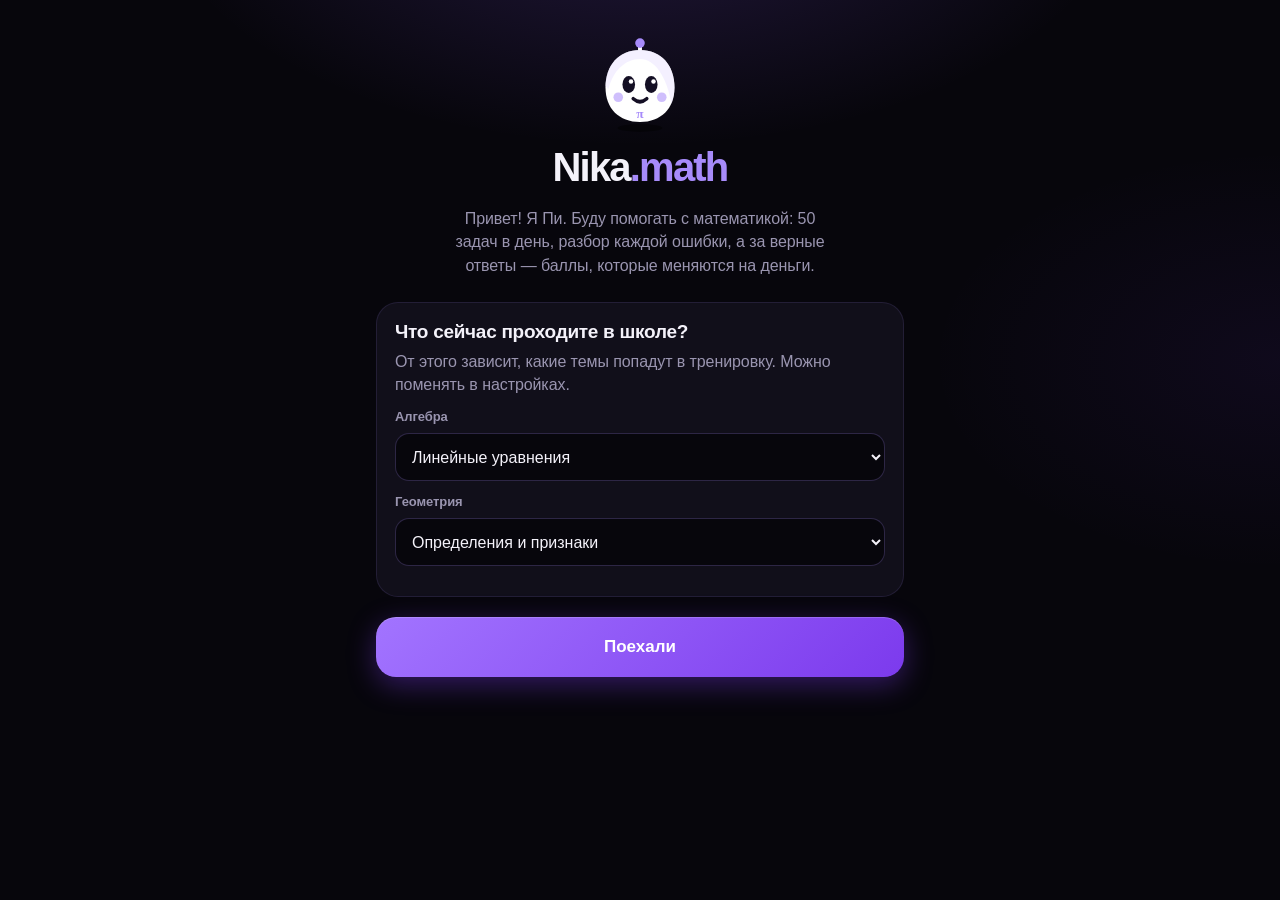
<file: index.html>
<!doctype html>
<html lang="ru">
<head>
<meta charset="utf-8">
<meta name="viewport" content="width=device-width, initial-scale=1, viewport-fit=cover">
<title>Nika.math</title>
<meta name="description" content="Ежедневная тренировка по математике: алгебра, геометрия, вероятность. 7 класс.">
<meta name="theme-color" content="#07060C">
<meta name="apple-mobile-web-app-capable" content="yes">
<meta name="mobile-web-app-capable" content="yes">
<meta name="apple-mobile-web-app-title" content="Nika.math">
<meta name="apple-mobile-web-app-status-bar-style" content="black-translucent">
<link rel="icon" href="data:image/svg+xml,%3Csvg xmlns='http://www.w3.org/2000/svg' viewBox='0 0 64 64'%3E%3Crect width='64' height='64' rx='16' fill='%237C3AED'/%3E%3Ctext x='32' y='46' font-family='Arial' font-weight='700' font-size='40' text-anchor='middle' fill='white'%3EN%3C/text%3E%3C/svg%3E">
<link rel="apple-touch-icon" href="icon.png">
<link rel="stylesheet" href="css/style.css?v=1792523123">
</head>
<body>
<main id="app"></main>
<script src="js/gen.js?v=1792523123"></script>
<script src="js/content.js?v=1792523123"></script>
<script src="js/app.js?v=1792523123"></script>
</body>
</html>
</file>
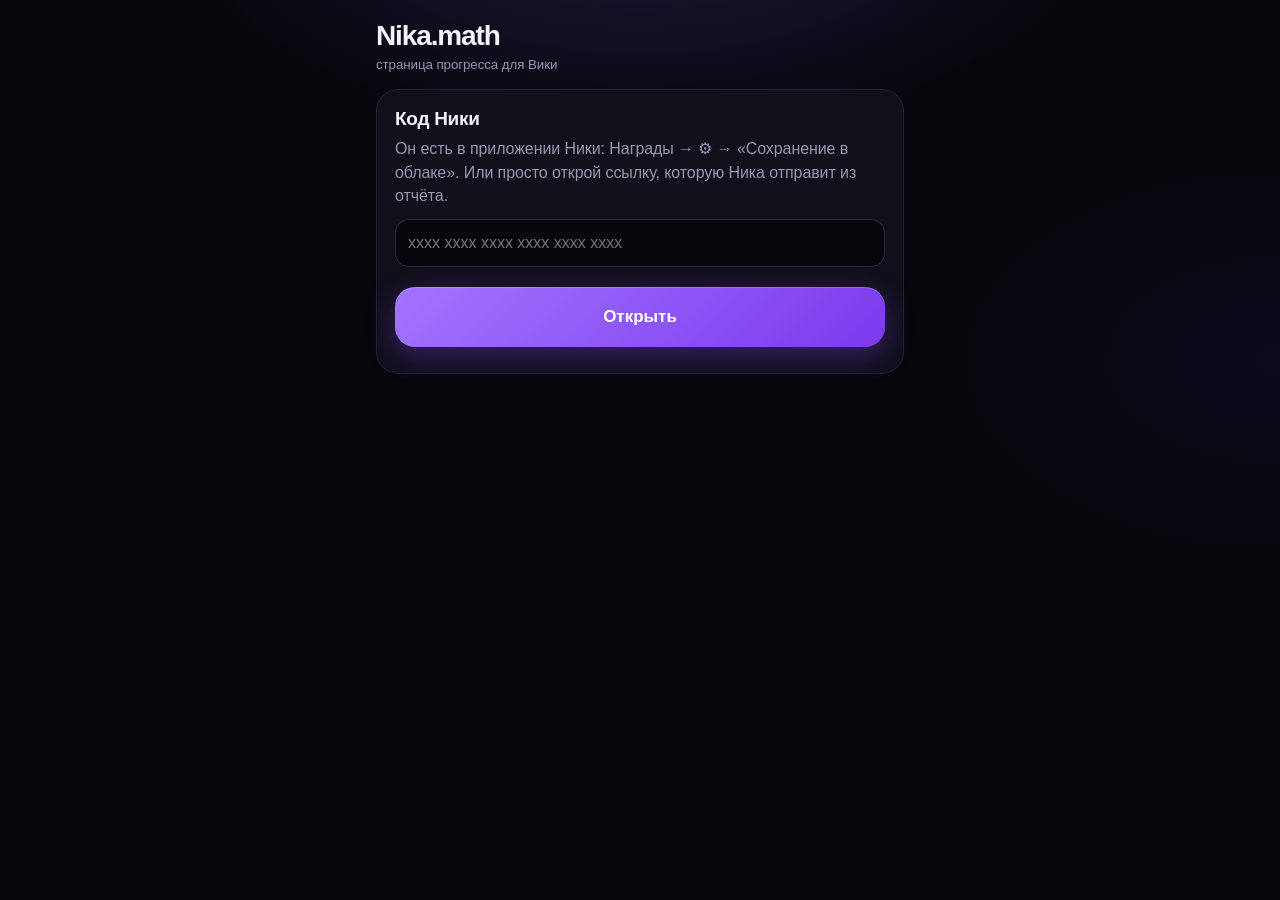
<file: parent.html>
<!doctype html>
<html lang="ru">
<head>
<meta charset="utf-8">
<meta name="viewport" content="width=device-width, initial-scale=1, viewport-fit=cover">
<title>Nika.math · для Вики</title>
<meta name="robots" content="noindex">
<meta name="theme-color" content="#07060C">
<link rel="icon" href="data:image/svg+xml,%3Csvg xmlns='http://www.w3.org/2000/svg' viewBox='0 0 64 64'%3E%3Crect width='64' height='64' rx='16' fill='%237C3AED'/%3E%3Ctext x='32' y='46' font-family='Arial' font-weight='700' font-size='40' text-anchor='middle' fill='white'%3EN%3C/text%3E%3C/svg%3E">
<link rel="stylesheet" href="css/style.css?v=1792523123">
<style>
  .p-head{display:flex;align-items:center;justify-content:space-between;margin:6px 0 14px}
  .p-head h1{font-size:28px;font-weight:900;letter-spacing:-.04em}
  .p-head small{color:var(--muted)}
  .alert{padding:12px 14px;border-radius:14px;background:var(--bad-soft);border:1px solid rgba(255,107,129,.3);margin:10px 0;font-size:14px}
  .alert.ok{background:var(--ok-soft);border-color:rgba(74,222,128,.3)}
  .wd{display:flex;align-items:center;gap:10px;padding:12px 0;border-bottom:1px solid var(--line)} .wd:last-child{border-bottom:0}
  .wd span{flex:1} .wd .btn{min-height:40px;font-size:14px}
  .ups{display:grid;gap:10px}
  .up{display:grid;grid-template-columns:1fr auto;gap:4px 10px;align-items:center;font-size:14px}
  .up .mbar{grid-column:1/-1;margin:0}
  .pinrow{padding:4px 0 12px;border-bottom:1px solid var(--line)} .pinin{display:flex;gap:8px} .pinin input{flex:1;min-height:48px;border-radius:14px;background:var(--bg);border:1px solid var(--line-2);padding:0 14px;font-size:18px;letter-spacing:.2em} .pinerr{color:var(--bad);min-height:1em}
</style>
</head>
<body>
<main id="app"></main>
<script src="js/gen.js?v=1792523123"></script>
<script src="js/content.js?v=1792523123"></script>
<script src="js/parent.js?v=1792523123"></script>
</body>
</html>
</file>
<file: css/style.css>
/* Nika.math — глубокий чёрный + фиолетовый */
:root{
  color-scheme:dark;
  --bg:#07060C; --card:#110F1A; --card-2:#191626; --card-3:#221E33;
  --ink:#F4F2FA; --muted:#9A95B0; --dim:#5E5974;
  --line:rgba(167,139,250,.12); --line-2:rgba(167,139,250,.24);
  --accent:#8B5CF6; --accent-2:#A78BFA; --accent-3:#C4B5FD; --accent-soft:rgba(139,92,246,.14);
  --grad:linear-gradient(135deg,#A274FF 0%,#7C3AED 100%);
  --gold:#F5D27A; --gold-soft:rgba(245,210,122,.12);
  --ok:#4ADE80; --ok-soft:rgba(74,222,128,.10); --bad:#FF6B81; --bad-soft:rgba(255,107,129,.10); --warn:#F5D27A; --warn-soft:rgba(245,210,122,.10); --new:#3A3550;
  --r:22px;
}
*{box-sizing:border-box;-webkit-tap-highlight-color:transparent}
html,body{overflow-x:hidden}
html{background:var(--bg)}
body{margin:0;color:var(--ink);min-height:100vh;
  background:radial-gradient(700px 380px at 50% -120px,rgba(139,92,246,.22),transparent 70%),radial-gradient(500px 300px at 100% 40%,rgba(124,58,237,.07),transparent 70%),var(--bg);background-attachment:fixed;
  font:16px/1.45 -apple-system,BlinkMacSystemFont,"SF Pro Display","SF Pro Text",Inter,"Segoe UI",Roboto,Arial,sans-serif;-webkit-font-smoothing:antialiased;letter-spacing:-.005em}
button{font:inherit;color:inherit;cursor:pointer;border:0;background:none}
button:disabled{opacity:.4;cursor:default}
input,select{font:inherit;color:var(--ink)}
h1,h2,h3{margin:0;line-height:1.15}
h2{font-size:24px;font-weight:800;letter-spacing:-.03em}
h3{font-size:12px;font-weight:700;text-transform:uppercase;letter-spacing:.1em;color:var(--accent-3);margin-bottom:12px;opacity:.9}
p{margin:.45em 0}
ul{margin:.4em 0;padding-left:20px}
.wrap{max-width:560px;margin:0 auto;padding:max(14px,env(safe-area-inset-top)) 16px calc(28px + env(safe-area-inset-bottom))}
.wrap.with-nav{padding-bottom:calc(104px + env(safe-area-inset-bottom))}
.muted{color:var(--muted)} .small{font-size:13px} .center{text-align:center}
.i{width:22px;height:22px;fill:none;stroke:currentColor;stroke-width:2;stroke-linecap:round;stroke-linejoin:round;flex:none}
.card{background:var(--card);border:1px solid var(--line);border-radius:var(--r);padding:18px;margin:12px 0}
.chip{display:inline-flex;align-items:center;gap:4px;height:24px;padding:0 10px;border-radius:99px;background:var(--accent-soft);color:var(--accent-3);font-size:12px;font-weight:600;white-space:nowrap}
.chip .i{width:14px;height:14px}
.chip.warn{background:var(--warn-soft);color:var(--warn)} .chip.okc{background:var(--ok-soft);color:var(--ok)}
.chip.combo{background:rgba(255,140,90,.12);color:#FFA47A}

/* кнопки */
.btn{display:inline-flex;align-items:center;justify-content:center;gap:8px;min-height:48px;padding:0 18px;border-radius:16px;font-weight:650;transition:transform .08s,filter .2s}
.btn:active{transform:scale(.98)}
.btn .i{width:18px;height:18px}
.btn.primary{background:var(--grad);color:#fff;box-shadow:0 8px 28px rgba(124,58,237,.38),inset 0 1px 0 rgba(255,255,255,.18)}
.btn.primary:active{filter:brightness(.92)}
.btn.ghost{background:var(--card-2);border:1px solid var(--line)}
.btn.danger{background:transparent;color:var(--bad);border:1px solid rgba(255,107,129,.3)}
.btn.big{width:100%;min-height:60px;font-size:17px;border-radius:20px;margin:8px 0}
.ibtn{width:44px;height:44px;border-radius:14px;display:grid;place-items:center;background:var(--card);border:1px solid var(--line);flex:none}
.ibtn.sm{width:36px;height:36px;border-radius:12px}
.link{color:var(--accent-3);font-weight:600;padding:10px 0;text-decoration:underline;text-underline-offset:3px;text-decoration-color:var(--line-2)}
.top{display:flex;align-items:center;justify-content:space-between;gap:12px;margin:4px 0 14px;min-height:44px}
.top h2{font-size:26px}

/* маскот Пи */
.pi{display:block;overflow:visible}
.pi-body{fill:#fff} .pi-glow{fill:#EDE6FF;opacity:.6}
.pi-eye{fill:#140F24} .pi-shine{fill:#fff} .pi-blush{fill:#A78BFA;opacity:.55}
.pi-mouth{fill:none;stroke:#140F24;stroke-width:2.4;stroke-linecap:round}
.pi-ant{stroke:#fff;stroke-width:2.6;stroke-linecap:round} .pi-bulb{fill:#A78BFA}
.pi-sh{fill:rgba(0,0,0,.45)} .pi-pi{font:700 9px Georgia,serif;fill:#A78BFA;text-anchor:middle}
.pi.bounce{animation:bob 2.4s ease-in-out infinite}
.pi.jump{animation:jump .9s cubic-bezier(.3,1.6,.5,1) 2}
@keyframes bob{0%,100%{transform:translateY(0)}50%{transform:translateY(-5px)}}
@keyframes jump{0%,100%{transform:translateY(0) scale(1)}40%{transform:translateY(-14px) scale(1.04,.96)}}
.pi-say{display:flex;align-items:center;gap:12px;margin:6px 0 10px}
.pi-say>div{background:var(--card);border:1px solid var(--line-2);border-radius:18px 18px 18px 4px;padding:12px 14px;font-size:15px}

/* главная */
.hbar{display:flex;align-items:center;justify-content:space-between;gap:10px;margin:2px 0 14px}
.me{display:flex;align-items:center;gap:10px;text-align:left}
.me>span{display:flex;flex-direction:column} .me b{font-size:20px;letter-spacing:-.02em} .me small{color:var(--accent-3);font-size:12px;font-weight:600}
.hchips{display:flex;gap:8px}
.hc{display:inline-flex;align-items:center;gap:6px;height:40px;padding:0 12px;border-radius:14px;background:var(--card);border:1px solid var(--line);font-weight:750;font-variant-numeric:tabular-nums}
.hc .i{width:18px;height:18px} .hc.fire{color:var(--dim)} .hc.fire.on{color:#FF9B6A}
.coin{width:20px;height:20px;flex:none}
.coin circle:first-child{fill:#E8B54A} .coin .ci{fill:#F5D27A;stroke:#E8B54A;stroke-width:1} .coin .cs{fill:#C98F21}
.coin.big{width:56px;height:56px}
.daily{display:flex;align-items:center;gap:16px;padding:16px 18px;border-radius:24px;border:1px solid var(--line-2);
  background:radial-gradient(120% 140% at 0% 0%,rgba(139,92,246,.30),rgba(17,15,26,.6) 60%),var(--card)}
.ring{position:relative;width:108px;height:108px;flex:none}
.ring.sm{width:92px;height:92px}
.ring svg{width:100%;height:100%;transform:rotate(-90deg)}
.rbg{fill:none;stroke:rgba(167,139,250,.16);stroke-width:10}
.rfg{fill:none;stroke:var(--accent-2);stroke-width:10;stroke-linecap:round;transition:stroke-dashoffset .6s;filter:drop-shadow(0 0 6px rgba(167,139,250,.6))}
.rin{position:absolute;inset:0;display:grid;place-content:center;text-align:center}
.rin b{font-size:30px;line-height:1;font-weight:850;letter-spacing:-.04em} .rin span{font-size:12px;color:var(--muted)}
.dtext{display:flex;flex-direction:column;gap:4px} .dtext b{font-size:18px;letter-spacing:-.02em} .dtext span{color:var(--muted);font-size:14px}
.quick{display:grid;grid-template-columns:repeat(3,1fr);gap:8px;margin:4px 0 8px}
.quick button{display:flex;flex-direction:column;align-items:center;gap:6px;padding:12px 6px;border-radius:18px;background:var(--card);border:1px solid var(--line);font-size:13px;font-weight:600}
.quick .i{color:var(--accent-2)}

/* путь */
.path{position:relative;padding:8px 0 20px;overflow-x:clip}
.path-empty{text-align:center;display:flex;flex-direction:column;align-items:center;gap:6px;padding:24px 20px}
.ubox{position:relative;display:flex;flex-direction:column;gap:10px;margin:22px 0 18px;padding:16px 18px;border-radius:22px;
  background:linear-gradient(135deg,color-mix(in srgb,var(--c) 26%,transparent),color-mix(in srgb,var(--c) 6%,transparent));border:1px solid color-mix(in srgb,var(--c) 40%,transparent)}
.ubox small{font-size:11px;font-weight:700;letter-spacing:.12em;text-transform:uppercase;color:var(--c)}
.ubox b{display:block;font-size:20px;letter-spacing:-.02em} .ubox span{color:var(--muted);font-size:13px}
.ubar{position:relative;height:8px;border-radius:99px;background:rgba(255,255,255,.08)} .ubar i{display:block;height:100%;border-radius:99px;background:var(--c)}
.ubar em{position:absolute;right:0;top:-22px;font-style:normal;font-size:12px;color:var(--muted);font-weight:700}
.prow{position:relative;display:flex;flex-direction:column;align-items:center;margin:10px 0 16px;transform:translateX(var(--x));transition:transform .3s}
.nwrap{position:relative;width:92px;height:92px;display:grid;place-items:center}
.stale{position:absolute;top:2px;right:2px;z-index:2;width:28px;height:28px;border-radius:50%;display:grid;place-items:center;background:var(--gold);color:#3B2604;box-shadow:0 0 0 3px var(--bg)}
.stale .i{width:15px;height:15px;stroke-width:2.6}
.nring{position:absolute;inset:0;transform:rotate(-90deg)} .nr-bg{fill:none;stroke:rgba(255,255,255,.07);stroke-width:5} .nr-fg{fill:none;stroke:var(--c);stroke-width:5;stroke-linecap:round}
.node{width:74px;height:74px;border-radius:50%;display:grid;place-items:center;font-size:30px;font-weight:800;position:relative;transition:transform .1s}
.node:active{transform:translateY(4px)}
.node .g{font-family:Georgia,"Times New Roman",serif;line-height:1}
.node.done{background:var(--c);color:#140F24;box-shadow:0 7px 0 color-mix(in srgb,var(--c) 55%,#000),0 0 24px color-mix(in srgb,var(--c) 40%,transparent)}
.node.done .i{width:34px;height:34px;stroke-width:3}
.node.current{background:#fff;color:#140F24;box-shadow:0 7px 0 #BDB0E0,0 0 0 8px rgba(167,139,250,.22),0 0 40px rgba(167,139,250,.5);animation:pulse 2s ease-in-out infinite}
.node.locked{background:var(--card-3);color:var(--dim);box-shadow:0 7px 0 #14111F}
@keyframes pulse{0%,100%{box-shadow:0 7px 0 #BDB0E0,0 0 0 8px rgba(167,139,250,.22),0 0 40px rgba(167,139,250,.5)}50%{box-shadow:0 7px 0 #BDB0E0,0 0 0 14px rgba(167,139,250,.10),0 0 50px rgba(167,139,250,.6)}}
.nlabel{margin-top:10px;font-size:13px;font-weight:650;max-width:150px;text-align:center;line-height:1.25}
.nlabel.locked{color:var(--dim)} .nlabel.open{color:var(--gold)}
.bubble{position:relative;margin-bottom:12px;background:#fff;color:#140F24;font-size:13px;font-weight:700;padding:9px 13px;border-radius:14px;max-width:220px;text-align:center;animation:bob 2.4s ease-in-out infinite}
.bubble::after{content:"";position:absolute;left:50%;bottom:-6px;width:12px;height:12px;background:#fff;transform:translateX(-50%) rotate(45deg);border-radius:2px}
.mascot-side{position:absolute;top:14px}
.mascot-side.left{right:calc(100% + 14px)} .mascot-side.right{left:calc(100% + 14px)}
.chest,.trophy{width:70px;height:70px;border-radius:22px;display:grid;place-items:center}
.chest .i,.trophy .i{width:34px;height:34px}
.chest.open{background:linear-gradient(135deg,#F5D27A,#E8A93A);color:#3B2604;box-shadow:0 6px 0 #9C6B17,0 0 30px rgba(245,210,122,.45);animation:wiggle 1.6s ease-in-out infinite}
.chest.done{background:var(--card-2);color:var(--gold);border:1px solid rgba(245,210,122,.3)}
.chest.locked,.trophy.locked{background:var(--card-3);color:var(--dim);box-shadow:0 6px 0 #14111F}
.trophy{width:84px;height:84px;border-radius:28px}
.trophy.open{background:var(--grad);color:#fff;box-shadow:0 7px 0 #4C1D95,0 0 36px rgba(139,92,246,.55)}
.trophy.done{background:linear-gradient(135deg,#F5D27A,#E8A93A);color:#3B2604;box-shadow:0 7px 0 #9C6B17}
@keyframes wiggle{0%,100%{transform:rotate(0)}10%{transform:rotate(-8deg)}20%{transform:rotate(8deg)}30%{transform:rotate(0)}}
.path-end{display:flex;flex-direction:column;align-items:center;gap:6px;color:var(--dim);font-size:13px;font-weight:600;margin-top:20px}

/* нижняя навигация */
.nav{position:fixed;left:50%;bottom:calc(12px + env(safe-area-inset-bottom));transform:translateX(-50%);width:min(528px,calc(100% - 24px));display:grid;grid-template-columns:repeat(4,1fr);
  padding:6px;border-radius:24px;background:rgba(17,15,26,.82);backdrop-filter:blur(18px) saturate(1.4);-webkit-backdrop-filter:blur(18px) saturate(1.4);border:1px solid var(--line-2);z-index:5;box-shadow:0 10px 40px rgba(0,0,0,.5)}
.nav button{display:flex;flex-direction:column;align-items:center;gap:3px;padding:8px 0;border-radius:18px;font-size:11px;font-weight:650;color:var(--dim)}
.nav button.on{color:#fff;background:var(--accent-soft)} .nav button.on .i{color:var(--accent-2)}

/* сессия */
.shead{display:flex;align-items:center;gap:12px;margin:2px 0 12px}
.bar{flex:1;height:10px;border-radius:99px;background:rgba(167,139,250,.14);overflow:hidden}
.bar i{display:block;height:100%;background:var(--grad);border-radius:99px;transition:width .3s;box-shadow:0 0 12px rgba(167,139,250,.6)}
.cnt{font-weight:750;font-variant-numeric:tabular-nums;min-width:52px;text-align:right}
.timer{display:inline-flex;align-items:center;gap:5px;font-weight:750;font-variant-numeric:tabular-nums;padding:6px 10px;border-radius:12px;background:var(--card);border:1px solid var(--line)}
.timer .i{width:16px;height:16px;color:var(--accent-2)} .timer.low{color:var(--bad);border-color:rgba(255,107,129,.4)}
.task{padding:18px 18px 20px}
.tmeta{display:flex;align-items:center;gap:8px;flex-wrap:wrap;margin-bottom:12px}
.tname{font-size:13px;color:var(--muted);font-weight:600}
.stars{margin-left:auto;color:var(--gold);font-size:13px;letter-spacing:1px} .stars .off{color:#2A2540}
.q{font-size:20px;line-height:1.55;letter-spacing:-.01em}
.ex{display:inline-block;font-size:27px;font-weight:650;margin:6px 0;line-height:1.6}
.q i,.ex i,.steps i,.opt i,.ans i,.cq i{font-family:"Times New Roman",Georgia,serif;font-size:1.08em}
.note{font-size:13px;color:var(--muted);margin-top:6px}
.hint{margin-top:12px;padding:12px 14px;border-radius:14px;background:var(--warn-soft);border:1px solid rgba(245,210,122,.22);font-size:15px}
.fr{display:inline-flex;flex-direction:column;vertical-align:middle;text-align:center;margin:0 .12em;font-size:.86em;line-height:1.15}
.fr>span:first-child{border-bottom:1.6px solid currentColor;padding:0 .25em .05em} .fr>span:last-child{padding:.05em .25em 0}
sup{font-size:.62em;line-height:0}
.sys{display:inline-flex;flex-direction:column;border-left:2.5px solid var(--accent-2);border-radius:10px 0 0 10px;padding:2px 0 2px 12px;vertical-align:middle;font-size:.9em;line-height:1.5}
.shake{animation:shake .35s} @keyframes shake{20%,60%{transform:translateX(-6px)}40%,80%{transform:translateX(6px)}}
.opts{display:grid;gap:10px;margin:12px 0}
.opt{background:var(--card);border:1.5px solid var(--line);border-radius:18px;min-height:62px;padding:12px 18px;font-size:20px;text-align:left;transition:border-color .15s,transform .08s}
.opt:active{transform:scale(.99);border-color:var(--accent-2)}
.inputs{display:grid;gap:8px;margin:12px 0 10px}
.inbox{display:flex;align-items:center;gap:8px;min-height:62px;padding:0 18px;border-radius:18px;background:var(--card);border:1.5px solid var(--line-2);font-size:17px;text-align:left}
.inbox.on{border-color:var(--accent-2);box-shadow:0 0 0 4px rgba(139,92,246,.18)}
.inbox .val{font-size:28px;font-weight:750;font-variant-numeric:tabular-nums} .inbox .ph{color:var(--dim)} .inbox .unit{font-size:20px;font-weight:700;color:var(--muted)}
.kpad{display:grid;grid-template-columns:repeat(4,1fr);gap:8px}
.k{height:56px;border-radius:16px;background:var(--card-2);font-size:24px;font-weight:550;transition:transform .06s}
.k:active{transform:scale(.95);background:var(--card-3)}
.k.kf{background:var(--accent-soft);color:var(--accent-3)}
.k.kok{grid-column:span 2;background:var(--grad);color:#fff;font-size:17px;font-weight:700;box-shadow:0 6px 20px rgba(124,58,237,.35)}
.row2{display:flex;gap:10px;margin-top:12px;flex-wrap:wrap}
.row2 .btn{flex:1;font-size:14px;min-height:48px}
.fbrow{align-items:stretch} .fbrow .btn.big{flex:2;margin:0}
.fb{border-radius:var(--r);padding:18px;margin:12px 0;border:1px solid var(--line)}
.fb.good{background:var(--ok-soft);border-color:rgba(74,222,128,.28)} .fb.bad{background:var(--bad-soft);border-color:rgba(255,107,129,.28)}
.fb-top{display:flex;align-items:center;justify-content:space-between;gap:10px}
.fb-h{font-size:26px;font-weight:850;letter-spacing:-.03em} .fb.good .fb-h{color:var(--ok)} .fb.bad .fb-h{color:var(--bad)}
.plus{display:inline-flex;align-items:center;gap:6px;font-weight:800;color:var(--gold);font-size:18px;animation:jump .6s}
.fb-note{font-size:14px} .strike{text-decoration:line-through;opacity:.75}
.ans{color:var(--accent-3)}
.why{margin:10px 0;padding:12px 14px;border-radius:14px;background:rgba(255,255,255,.04);border:1px solid var(--line);font-size:15px}
.steps{margin:12px 0 0;padding-left:22px;display:grid;gap:8px;font-size:16px}
.steps li::marker{color:var(--accent-2);font-weight:700}
.lesson h2{margin:10px 0 8px}
.theory .warn{background:var(--warn-soft);padding:10px 12px;border-radius:12px}
.th-ex{margin:8px 0;padding:10px 12px;border-radius:12px;background:var(--accent-soft);font-size:16px}
.th-ex span{font-size:11px;font-weight:800;color:var(--accent-2);text-transform:uppercase;letter-spacing:.06em;margin-right:6px}
.easy{margin:12px 0;padding:12px 14px;border-radius:14px;background:linear-gradient(135deg,rgba(139,92,246,.16),rgba(139,92,246,.04));border:1px solid var(--line-2);font-size:15px}
.easy b{color:var(--accent-3)}
.worked{margin-top:16px;padding-top:14px;border-top:1px dashed var(--line-2)}
.wk-h{display:flex;align-items:center;justify-content:space-between;font-weight:700;margin-bottom:8px}
.seg{display:inline-flex;background:var(--bg);border:1px solid var(--line);border-radius:10px;padding:3px}
.seg button{padding:4px 10px;border-radius:8px;font-size:12px;color:var(--gold)} .seg button.on{background:var(--card-3)}
.lvls{display:grid;grid-template-columns:repeat(3,1fr);gap:8px}
.lvls .btn{flex-direction:column;gap:0;min-height:64px;font-size:15px} .lvls .btn small{font-weight:500;font-size:12px;opacity:.8}

/* итоги */
.sum-hero{text-align:center;padding:16px 10px 4px;display:flex;flex-direction:column;align-items:center}
.big-pct{font-size:78px;font-weight:900;letter-spacing:-.06em;line-height:1;margin-top:8px;background:linear-gradient(180deg,#fff 20%,var(--accent-2));-webkit-background-clip:text;background-clip:text;-webkit-text-fill-color:transparent}
.sum-hero h2{margin:8px 0 4px}
.sum-chips{display:flex;gap:8px;flex-wrap:wrap;justify-content:center;margin-top:8px}
.sum-chips span{display:inline-flex;align-items:center;gap:6px;padding:6px 12px;border-radius:99px;background:var(--card);border:1px solid var(--line);font-weight:650;font-size:14px}
.sum-chips .gold{color:var(--gold);border-color:rgba(245,210,122,.3)} .sum-chips .i{width:16px;height:16px;color:#FF9B6A}
.srow{display:flex;align-items:center;gap:10px;padding:11px 0;border-bottom:1px solid var(--line)}
.srow:last-child{border-bottom:0} .srow>span:first-of-type{flex:1} .srow small{color:var(--muted);min-width:42px;text-align:right}
.gold-t{color:var(--gold)}
.grade{display:grid;place-items:center;width:110px;height:110px;border-radius:34px;font-size:68px;font-weight:900;margin-top:10px;color:#140F24}
.grade.sm{width:32px;height:32px;border-radius:10px;font-size:17px;margin:0}
.g5{background:linear-gradient(135deg,#C4B5FD,#8B5CF6);color:#fff}.g4{background:#4ADE80}.g3{background:#F5D27A}.g2{background:#FF6B81}
b.g5,b.g4,b.g3,b.g2{display:inline-grid;place-items:center;width:28px;height:28px;border-radius:9px;color:#140F24;margin-right:6px}
b.g5{color:#fff}
.gr-rules{display:grid;grid-template-columns:repeat(4,1fr);gap:6px;font-size:13px;color:var(--muted)} .gr-rules span{display:flex;align-items:center}
.xrow{border-bottom:1px solid var(--line)} .xrow:last-child{border-bottom:0}
.xh{display:flex;align-items:center;gap:10px;width:100%;padding:12px 0;text-align:left} .xh span:nth-child(2){flex:1}
.xn{width:28px;height:28px;border-radius:9px;display:grid;place-items:center;background:var(--card-2);font-size:13px;font-weight:700}
.xrow.ok .xh>.i{color:var(--ok)} .xrow.bad .xh>.i{color:var(--bad)}
.xb{padding:0 0 14px}
.ctrl{display:flex;align-items:center;gap:14px;width:100%;padding:16px;margin:10px 0;border-radius:22px;background:var(--card);border:1px solid var(--line-2);text-align:left}
.ctrl>span:nth-child(2){flex:1;display:flex;flex-direction:column} .ctrl b{font-size:18px} .ctrl small{color:var(--muted)}
.ti{width:46px;height:46px;border-radius:14px;background:var(--grad);color:#fff;display:grid;place-items:center;font:700 24px Georgia,serif;flex:none}
.confetti{position:fixed;inset:0;pointer-events:none;overflow:hidden;z-index:20}
.confetti i{position:absolute;top:-20px;left:var(--l);width:8px;height:14px;border-radius:2px;background:var(--c);transform:rotate(var(--r));animation:fall 2.6s var(--d) cubic-bezier(.2,.6,.4,1) forwards}
@keyframes fall{to{transform:translateY(105vh) rotate(calc(var(--r) + 540deg));opacity:.2}}

/* награды */
.wallet{display:flex;align-items:center;gap:16px;padding:20px;border-radius:26px;border:1px solid rgba(245,210,122,.28);
  background:radial-gradient(120% 140% at 0% 0%,rgba(245,210,122,.20),rgba(17,15,26,.6) 60%),var(--card)}
.wallet>div{display:flex;flex-direction:column} .wallet small{color:var(--muted);font-weight:600}
.wallet b{font-size:44px;font-weight:900;letter-spacing:-.04em;line-height:1.05} .wallet span{color:var(--gold);font-weight:700}
.mrow{display:flex;align-items:center;justify-content:space-between;gap:10px;font-size:14px;margin-bottom:8px}
.mrow>span{display:flex;align-items:center;gap:10px} .mrow>span>span{display:flex;flex-direction:column} .mrow small{color:var(--muted)}
.mbar{height:10px;border-radius:99px;background:rgba(167,139,250,.14);overflow:hidden;margin:6px 0 10px;width:100%}
.mbar i{display:block;height:100%;background:var(--grad);border-radius:99px}
.mbar.gold i{background:linear-gradient(90deg,#F5D27A,#E8A93A)}
.earn{display:grid;gap:8px} .earn div{display:flex;gap:12px;align-items:baseline;font-size:14px}
.earn b{min-width:72px;white-space:nowrap;color:var(--gold);font-weight:800} .earn span{color:var(--muted)}
.achs{display:grid;grid-template-columns:1fr 1fr;gap:8px}
.ach{display:flex;flex-direction:column;gap:2px;padding:12px;border-radius:16px;background:var(--card-2);border:1px solid var(--line);opacity:.55}
.ach.on{opacity:1;border-color:var(--line-2);background:linear-gradient(135deg,rgba(139,92,246,.18),rgba(139,92,246,.03))}
.ai{width:32px;height:32px;border-radius:10px;display:grid;place-items:center;background:var(--card-3);margin-bottom:4px} .ai .i{width:18px;height:18px}
.ach.on .ai{background:var(--grad);color:#fff}
.ach b{font-size:14px} .ach small{color:var(--muted);font-size:12px;line-height:1.3} .ach em{font-style:normal;color:var(--gold);font-weight:800;font-size:13px;margin-top:2px}

/* темы, прогресс */
.blk-h{display:flex;flex-direction:column;margin:18px 4px 8px} .blk-h small{color:var(--muted);font-size:12px}
.blk{border-radius:18px;overflow:hidden;border:1px solid var(--line)}
.trow{display:flex;align-items:center;gap:12px;width:100%;min-height:54px;padding:0 16px;background:var(--card);text-align:left;border-bottom:1px solid var(--line)}
.trow:last-child{border-bottom:0} .trow span{flex:1} .trow b{font-variant-numeric:tabular-nums;color:var(--muted);font-size:14px}
.dot{display:inline-block;width:11px;height:11px;border-radius:50%;flex:none;background:var(--new)}
.dot.gap{background:var(--bad)} .dot.learn{background:var(--gold)} .dot.ok{background:var(--ok)}
.legend{display:flex;flex-wrap:wrap;gap:6px 16px;font-size:13px;color:var(--muted);margin:12px 4px}
.legend span{display:inline-flex;align-items:center;gap:6px}
.kpis{display:grid;grid-template-columns:repeat(3,1fr);gap:10px}
.kpis div{background:var(--card);border:1px solid var(--line);border-radius:18px;padding:14px;display:flex;flex-direction:column}
.kpis b{font-size:26px;font-weight:850;letter-spacing:-.04em} .kpis span{font-size:12px;color:var(--muted)}
.bars{position:relative;height:150px;display:flex;align-items:flex-end;gap:5px;padding-top:10px}
.bcol{flex:1;height:100%;display:flex;flex-direction:column;justify-content:flex-end;align-items:center;gap:4px}
.bv{width:100%;border-radius:6px 6px 3px 3px;background:rgba(167,139,250,.2);min-height:3px} .bv.full{background:var(--grad)}
.bcol span{font-size:10px;color:var(--muted)}
.goal{position:absolute;left:0;right:0;border-top:1.5px dashed var(--gold);margin-bottom:18px;opacity:.7}
.goal span{position:absolute;right:0;top:-18px;font-size:11px;color:var(--gold);font-weight:700}
.mapb{margin:10px 0} .mapb small{color:var(--muted);font-weight:600}
.map{display:grid;grid-template-columns:repeat(auto-fill,minmax(100px,1fr));gap:6px;margin-top:6px}
.cell{border-radius:12px;padding:8px 10px;min-height:62px;display:flex;flex-direction:column;justify-content:space-between;text-align:left;background:var(--card-2);border:1px solid transparent}
.cell span{font-size:11px;line-height:1.25} .cell b{font-size:14px}
.cell.gap{background:var(--bad-soft);border-color:rgba(255,107,129,.2)} .cell.gap b{color:var(--bad)}
.cell.learn{background:var(--warn-soft);border-color:rgba(245,210,122,.2)} .cell.learn b{color:var(--gold)}
.cell.ok{background:var(--ok-soft);border-color:rgba(74,222,128,.2)} .cell.ok b{color:var(--ok)}

/* настройки, первый запуск */
.setup-hero{text-align:center;padding:24px 10px 6px;display:flex;flex-direction:column;align-items:center;gap:10px}
.setup-hero h1{font-size:40px;font-weight:900;letter-spacing:-.045em} .dotm{color:var(--accent-2)}
.setup-hero p{color:var(--muted);max-width:380px}
.hq{font-size:19px;text-transform:none;letter-spacing:-.015em;color:var(--ink);font-weight:750;margin-bottom:4px;opacity:1}
.fld{display:flex;flex-direction:column;gap:6px;margin:12px 0} .fld span{font-size:13px;font-weight:600;color:var(--muted)}
select,.fld input{background:var(--bg);border:1px solid var(--line-2);border-radius:14px;min-height:48px;padding:0 12px;width:100%}
.code{font:700 20px ui-monospace,SFMono-Regular,Menlo,monospace;letter-spacing:.08em;padding:12px;border-radius:14px;background:var(--bg);border:1px dashed var(--line-2);text-align:center;word-break:break-all;color:var(--accent-3)}

/* bottom sheet и чат */
#sheet{position:fixed;inset:0;z-index:30;pointer-events:none}
#sheet.open{pointer-events:auto}
.sh-bg{position:absolute;inset:0;background:rgba(4,3,8,.6);backdrop-filter:blur(4px);-webkit-backdrop-filter:blur(4px);animation:fade .2s}
.sh{position:absolute;left:50%;bottom:0;transform:translateX(-50%);width:min(560px,100%);max-height:88vh;overflow:auto;background:var(--card);border:1px solid var(--line-2);border-bottom:0;
  border-radius:28px 28px 0 0;padding:10px 18px calc(18px + env(safe-area-inset-bottom));animation:up .28s cubic-bezier(.2,.9,.3,1)}
.sh.tall{height:86vh;display:flex;flex-direction:column;padding-bottom:0}
.sh-grip{width:40px;height:5px;border-radius:99px;background:var(--line-2);margin:0 auto 12px;flex:none}
.sh-c{display:flex;flex-direction:column;align-items:center;text-align:center;gap:6px;padding:4px 0 6px}
.sh-c>.i{width:40px;height:40px;color:var(--accent-2)}
.sh-c .mbar{max-width:320px}
@keyframes up{from{transform:translate(-50%,100%)}} @keyframes fade{from{opacity:0}}
.chat{display:flex;flex-direction:column;min-height:0;flex:1}
.chat-h{display:flex;align-items:center;gap:10px;padding-bottom:10px;border-bottom:1px solid var(--line)}
.chat-h b{font-size:18px} .chat-h small{color:var(--muted);flex:1}
.msgs{flex:1;overflow:auto;display:flex;flex-direction:column;gap:10px;padding:14px 2px}
.msg{max-width:88%;padding:11px 14px;border-radius:18px;font-size:15px;line-height:1.45}
.msg.pi{align-self:flex-start;background:var(--card-2);border:1px solid var(--line);border-bottom-left-radius:6px}
.msg.me{align-self:flex-end;background:var(--grad);color:#fff;border-bottom-right-radius:6px}
.msg .fig{max-width:260px} .msg .cq{margin:8px 0;font-size:17px} .msg .th-ex{font-size:14px} .msg p{margin:.3em 0}
.chips{display:flex;gap:8px;overflow-x:auto;padding:8px 0;scrollbar-width:none;flex:none} .chips::-webkit-scrollbar{display:none}
.chips button{flex:none;padding:9px 14px;border-radius:99px;background:var(--accent-soft);border:1px solid var(--line-2);color:var(--accent-3);font-size:14px;font-weight:600}
.cin{display:flex;gap:8px;padding:6px 0 calc(12px + env(safe-area-inset-bottom));flex:none}
.cin input{flex:1;min-height:48px;border-radius:16px;background:var(--bg);border:1px solid var(--line-2);padding:0 14px;font-size:16px}
.send{width:48px;height:48px;border-radius:16px;background:var(--grad);color:#fff;display:grid;place-items:center}

/* всплывающие награды */
#pop{position:fixed;inset:0;z-index:40;display:none;place-items:center;padding:20px}
#pop.open{display:grid}
.pop-bg{position:absolute;inset:0;background:rgba(4,3,8,.75);backdrop-filter:blur(6px);-webkit-backdrop-filter:blur(6px);animation:fade .2s}
.pop-card{position:relative;width:min(380px,100%);display:flex;flex-direction:column;align-items:center;text-align:center;gap:4px;padding:26px 20px 14px;border-radius:30px;
  background:radial-gradient(120% 100% at 50% 0%,rgba(139,92,246,.35),var(--card) 70%);border:1px solid var(--line-2);animation:popin .35s cubic-bezier(.2,1.4,.4,1)}
.pop-card small{color:var(--accent-3);font-weight:800;letter-spacing:.1em;text-transform:uppercase;font-size:12px;margin-top:8px}
.pop-card h2{font-size:26px} .pop-card p{color:var(--muted)}
.pop-coins{display:inline-flex;align-items:center;gap:8px;font-size:30px;font-weight:900;color:var(--gold);margin:6px 0}
.pop-coins .coin{width:30px;height:30px}
@keyframes popin{from{transform:scale(.8);opacity:0}}

/* рисунки */
.fig{display:block;width:100%;max-width:340px;margin:14px auto 4px;overflow:visible}
.fig .ln{stroke:var(--ink);stroke-width:2;fill:none;stroke-linejoin:round}
.fig .ln.dash{stroke-dasharray:6 5;stroke:var(--accent-2)}
.fig .pt{fill:var(--ink)} .fig .dim{stroke:var(--muted);stroke-width:1.3;fill:none} .fig .arc{stroke:var(--muted);stroke-width:1.5;fill:none}
.fig path.hl{stroke:var(--accent-2);stroke-width:2}
.fig text{font-size:14px;fill:var(--ink);font-family:-apple-system,"Segoe UI",Arial,sans-serif}
.fig text.nm{font-weight:700;font-style:italic;font-family:"Times New Roman",Georgia,serif;font-size:17px}
.fig text.lb{paint-order:stroke;stroke:var(--card);stroke-width:5px;stroke-linejoin:round;font-weight:600}
.msg .fig text.lb{stroke:var(--card-2)}
.fig text.sm{font-size:13px} .fig text.hl{fill:var(--accent-2);font-weight:800}

#toast{position:fixed;left:50%;bottom:calc(100px + env(safe-area-inset-bottom));transform:translate(-50%,30px);opacity:0;background:#fff;color:#140F24;padding:12px 18px;border-radius:14px;font-size:15px;font-weight:650;transition:.25s;pointer-events:none;max-width:90vw;text-align:center;z-index:50}
#toast.show{opacity:1;transform:translate(-50%,0)}
@media (max-width:360px){ .mascot-side{display:none} .hc{padding:0 9px} }
.copybox{width:100%;min-height:180px;margin:8px 0;padding:12px;border-radius:14px;background:var(--bg);border:1px solid var(--line-2);color:var(--ink);font:14px/1.45 inherit;resize:none}
.piggy{display:grid;grid-template-columns:auto 1fr auto;grid-template-rows:auto auto;align-items:center;gap:6px 12px;width:100%;margin:10px 0 2px;padding:12px 14px;border-radius:20px;text-align:left;
  background:linear-gradient(135deg,rgba(245,210,122,.12),rgba(245,210,122,.03));border:1px solid rgba(245,210,122,.25)}
.pg-i{grid-row:span 2;width:40px;height:40px;border-radius:13px;display:grid;place-items:center;background:rgba(245,210,122,.16);color:var(--gold)}
.pg-t{display:flex;flex-direction:column} .pg-t b{font-size:15px} .pg-t small{color:var(--muted);font-size:12px;line-height:1.3}
.pg-v{font-size:14px;color:var(--muted);white-space:nowrap} .pg-v b{color:var(--gold);font-size:18px}
.pg-bar{grid-column:2/4;height:7px;border-radius:99px;background:rgba(245,210,122,.12);overflow:hidden}
.pg-bar i{display:block;height:100%;border-radius:99px;background:linear-gradient(90deg,#F5D27A,#E8A93A);transition:width .5s}
.piggy.full{border-color:rgba(245,210,122,.55);box-shadow:0 0 30px rgba(245,210,122,.15)} .piggy.full .pg-i{background:var(--gold);color:#3B2604;animation:wiggle 2s ease-in-out infinite}
.plus.full{color:var(--muted);font-size:14px;font-weight:650} .plus.full .i{width:18px;height:18px;color:var(--gold)}
.pigcard .mrow>span>.i{color:var(--gold)}
.pigsteps{display:grid;grid-template-columns:repeat(6,1fr);gap:4px;margin:8px 0}
.pigsteps span{display:flex;flex-direction:column;align-items:center;padding:8px 2px;border-radius:12px;background:var(--card-2);border:1px solid transparent}
.pigsteps b{font-size:13px;color:var(--gold)} .pigsteps small{font-size:10px;color:var(--muted)}
.pigsteps span.on{border-color:rgba(245,210,122,.5);background:rgba(245,210,122,.1)}
</file>
